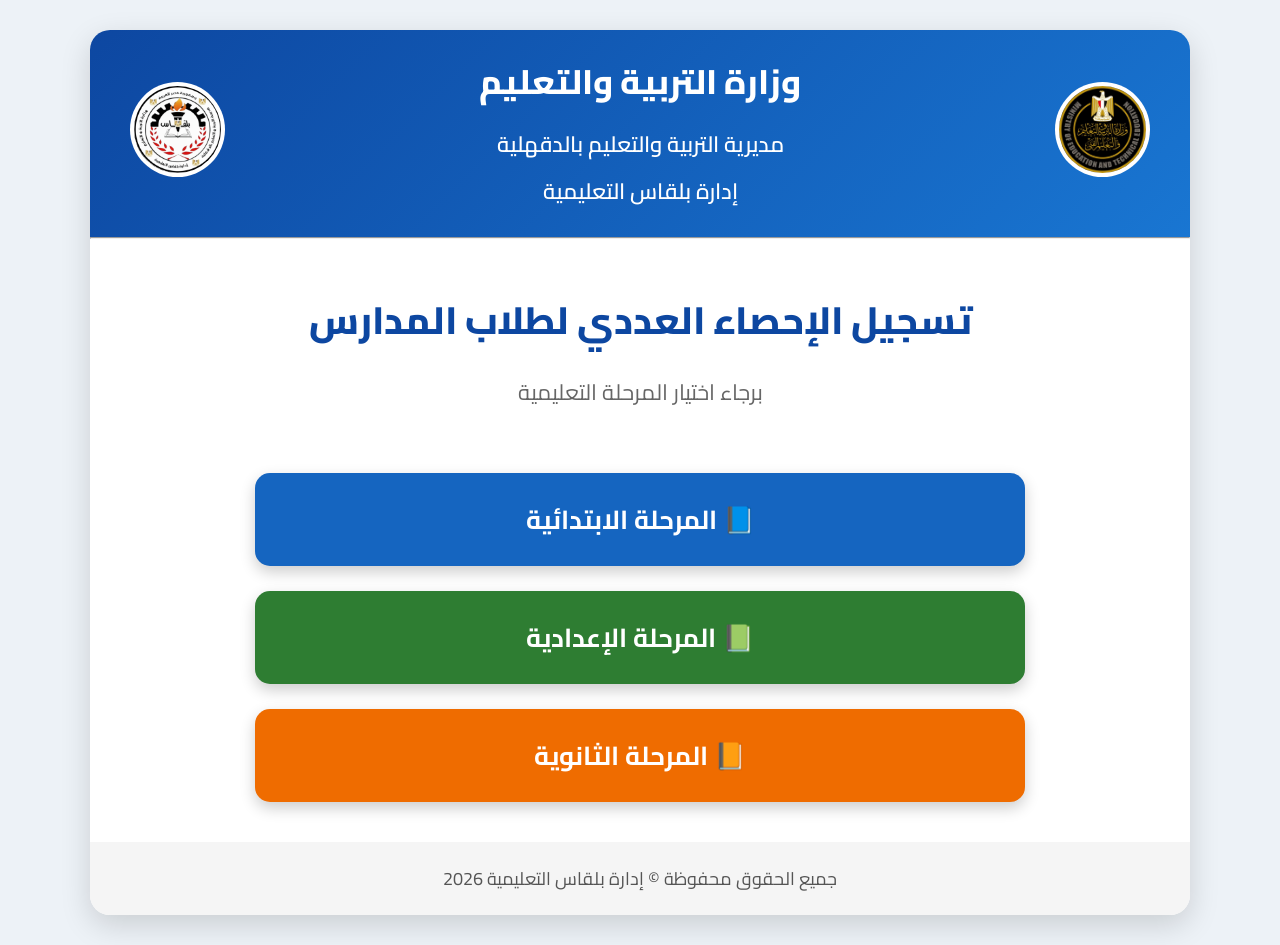
<file: index.html>
<!DOCTYPE html>
<html lang="ar" dir="rtl">

<head>

    <meta charset="UTF-8">

    <meta name="viewport" content="width=device-width, initial-scale=1.0">

    <title>إدارة بلقاس التعليمية</title>
    <link rel="preconnect" href="https://fonts.googleapis.com">
<link rel="preconnect" href="https://fonts.gstatic.com" crossorigin>
<link href="https://fonts.googleapis.com/css2?family=Cairo:wght@400;600;700;800&display=swap" rel="stylesheet">
    <link rel="preconnect" href="https://fonts.googleapis.com">
<link rel="preconnect" href="https://fonts.gstatic.com" crossorigin>
<link href="https://fonts.googleapis.com/css2?family=Cairo:wght@400;600;700;800&display=swap" rel="stylesheet">
<link rel="preconnect" href="https://fonts.googleapis.com">
<link href="https://fonts.googleapis.com/css2?family=Cairo:wght@400;600;700;800&display=swap" rel="stylesheet">
    <link rel="stylesheet" href="style.css">

</head>

<body>

<div class="container">

<header>

<div class="logo ministry">
<img src="images/ministry.png" alt="وزارة التربية والتعليم">
</div>

<div class="title">

<h1>وزارة التربية والتعليم</h1>

<h2>مديرية التربية والتعليم بالدقهلية</h2>

<h2>إدارة بلقاس التعليمية</h2>

</div>

<div class="logo belqas">
<img src="images/belqas.png" alt="إدارة بلقاس التعليمية">
</div>

</header>

<hr>

<section class="welcome">

<h3>تسجيل الإحصاء العددي لطلاب المدارس</h3>

<p>
برجاء اختيار المرحلة التعليمية
</p>

</section>

<div class="buttons">

<a href="primary.html" class="btn primary">
📘 المرحلة الابتدائية
</a>

<a href="preparatory.html" class="btn prep">
📗 المرحلة الإعدادية
</a>

<a href="secondary.html" class="btn sec">
📙 المرحلة الثانوية
</a>

</div>

<footer>

جميع الحقوق محفوظة © إدارة بلقاس التعليمية 2026

</footer>

</div>

</body>

</html>
</file>
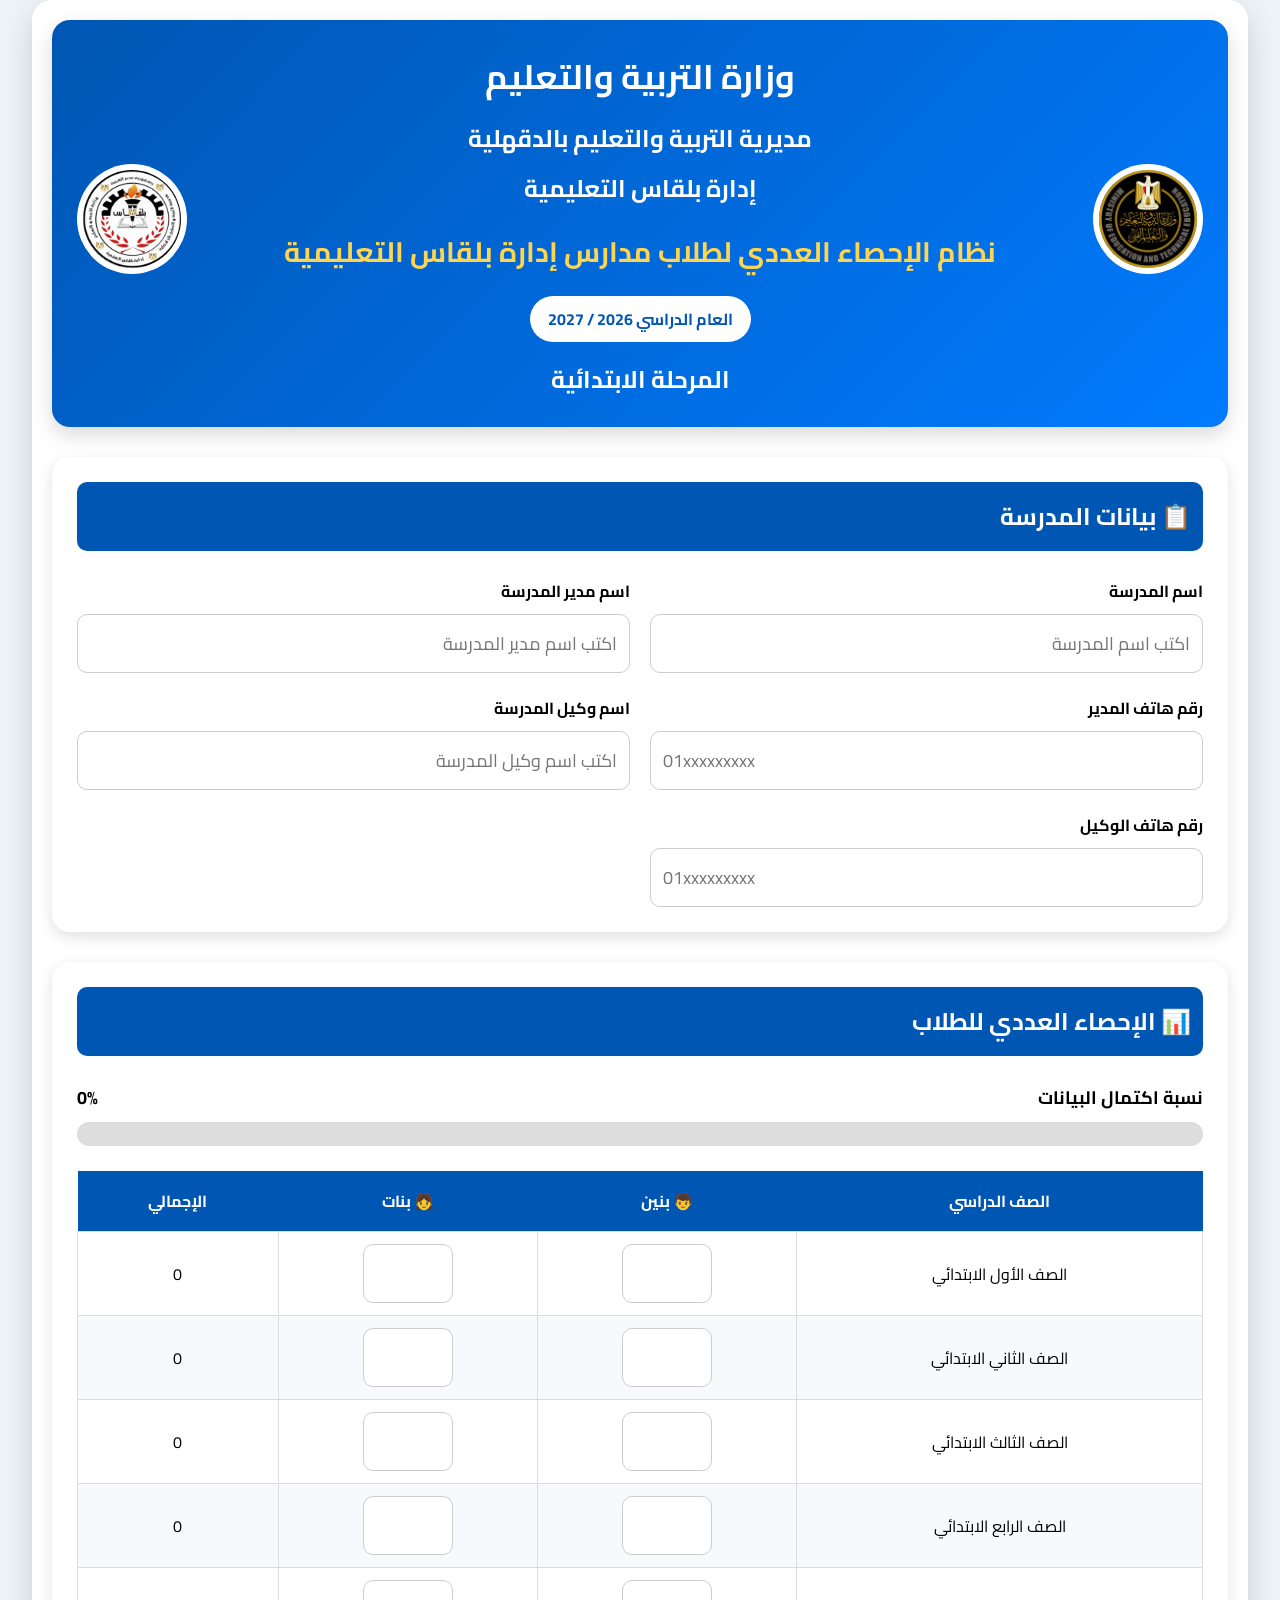
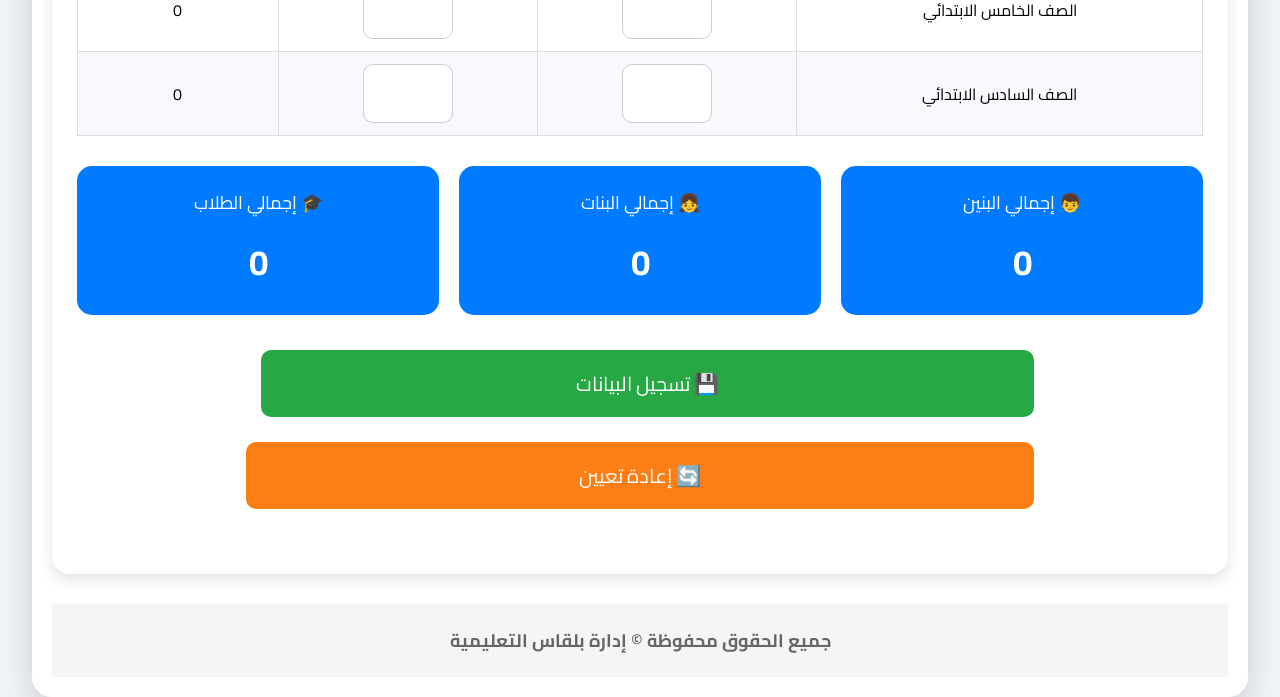
<file: primary.html>
<!DOCTYPE html>
<html lang="ar" dir="rtl">

<head>

<meta charset="UTF-8">

<meta name="viewport" content="width=device-width, initial-scale=1.0">

<title>نظام الإحصاء العددي - المرحلة الابتدائية</title>

<link rel="preconnect" href="https://fonts.googleapis.com">

<link rel="preconnect" href="https://fonts.gstatic.com" crossorigin>

<link href="https://fonts.googleapis.com/css2?family=Cairo:wght@400;600;700;800&display=swap" rel="stylesheet">

<link rel="stylesheet" href="style.css">

<link rel="stylesheet" href="css/primary.css">

</head>

<body>

<div class="container">

<header class="main-header">

<div class="logo">
<img src="images/ministry.png" alt="وزارة التربية والتعليم">
</div>

<div class="header-title">

<h1>وزارة التربية والتعليم</h1>

<h2>مديرية التربية والتعليم بالدقهلية</h2>

<h2>إدارة بلقاس التعليمية</h2>

<h3>نظام الإحصاء العددي لطلاب مدارس إدارة بلقاس التعليمية</h3>

<div class="year">
العام الدراسي 2026 / 2027
</div>

<div class="stage">
المرحلة الابتدائية
</div>

</div>

<div class="logo">
<img src="images/belqas.png" alt="إدارة بلقاس التعليمية">
</div>

</header>

<section class="card">

<h2>📋 بيانات المدرسة</h2>

<div class="form-grid">

<div class="form-group">
<label>اسم المدرسة</label>
<input type="text" id="schoolName" placeholder="اكتب اسم المدرسة">
</div>

<div class="form-group">
<label>اسم مدير المدرسة</label>
<input type="text" id="managerName" placeholder="اكتب اسم مدير المدرسة">
</div>

<div class="form-group">
<label>رقم هاتف المدير</label>
<input type="tel" id="managerPhone" maxlength="11" placeholder="01xxxxxxxxx">
</div>

<div class="form-group">
<label>اسم وكيل المدرسة</label>
<input type="text" id="assistantName" placeholder="اكتب اسم وكيل المدرسة">
</div>

<div class="form-group">
<label>رقم هاتف الوكيل</label>
<input type="tel" id="assistantPhone" maxlength="11" placeholder="01xxxxxxxxx">
</div>

</div>

</section>

<section class="card">

<h2>📊 الإحصاء العددي للطلاب</h2>
<div class="progress-container">

    <div class="progress-text">
        نسبة اكتمال البيانات
        <span id="progressPercent">0%</span>
    </div>

    <div class="progress">

        <div id="progressBar" class="progress-bar"></div>

    </div>

</div>

<table class="stats-table">

<thead>

<tr>

<th>الصف الدراسي</th>

<th>👦 بنين</th>

<th>👧 بنات</th>

<th>الإجمالي</th>

</tr>

</thead>

<tbody>

<tr>

<td>الصف الأول الابتدائي</td>

<td><input type="number" class="boys"></td>

<td><input type="number" class="girls"></td>

<td class="total">0</td>

</tr>

<tr>

<td>الصف الثاني الابتدائي</td>

<td><input type="number" class="boys"></td>

<td><input type="number" class="girls"></td>

<td class="total">0</td>

</tr>

<tr>

<td>الصف الثالث الابتدائي</td>

<td><input type="number" class="boys"></td>

<td><input type="number" class="girls"></td>

<td class="total">0</td>

</tr>

<tr>

<td>الصف الرابع الابتدائي</td>

<td><input type="number" class="boys"></td>

<td><input type="number" class="girls"></td>

<td class="total">0</td>

</tr>

<tr>

<td>الصف الخامس الابتدائي</td>

<td><input type="number" class="boys"></td>

<td><input type="number" class="girls"></td>

<td class="total">0</td>

</tr>

<tr>

<td>الصف السادس الابتدائي</td>

<td><input type="number" class="boys"></td>

<td><input type="number" class="girls"></td>

<td class="total">0</td>

</tr>

</tbody>

</table>
<div class="summary">

    <div class="summary-box">
        <span>👦 إجمالي البنين</span>
        <h3 id="boysTotal">0</h3>
    </div>

    <div class="summary-box">
        <span>👧 إجمالي البنات</span>
        <h3 id="girlsTotal">0</h3>
    </div>

    <div class="summary-box">
        <span>🎓 إجمالي الطلاب</span>
        <h3 id="allTotal">0</h3>
    </div>

</div>

<div class="buttons">

    <button id="saveBtn" class="save-btn">
        💾 تسجيل البيانات
    </button>

    <button id="resetBtn" class="reset-btn">
    🔄 إعادة تعيين
</button>

</div>

</section>

<footer class="footer">

    جميع الحقوق محفوظة © إدارة بلقاس التعليمية

</footer>

</div>
<div id="messageBox" class="message-box">
    <span id="messageText"></span>
</div>
<script src="css/js/primary.js"></script>

</body>

</html>
</file>
<file: style.css>
@import url('https://fonts.googleapis.com/css2?family=Cairo:wght@400;600;700;800&display=swap');

*{
    margin:0;
    padding:0;
    box-sizing:border-box;
    font-family:'Cairo',sans-serif;
}

body{
    background:#edf2f7;
}

.container{
    width:90%;
    max-width:1100px;
    margin:30px auto;
    background:#fff;
    border-radius:20px;
    box-shadow:0 10px 30px rgba(0,0,0,.15);
    overflow:hidden;
}

/* رأس الصفحة */

header{
    background:linear-gradient(135deg,#0d47a1,#1976d2);
    color:#fff;
    display:flex;
    justify-content:space-between;
    align-items:center;
    padding:20px 40px;
}

.logo img{
    width:95px;
    height:95px;
    border-radius:50%;
    background:#fff;
    padding:4px;
}

.title{
    text-align:center;
    flex:1;
}

.title h1{
    font-size:34px;
    margin-bottom:10px;
    font-weight:800;
}

.title h2{
    font-size:22px;
    font-weight:600;
    margin:5px;
}

/* عنوان الصفحة */

.welcome{

padding:45px 20px 20px;

text-align:center;

}

.welcome h3{

font-size:38px;

color:#0d47a1;

margin-bottom:15px;

font-weight:800;

}

.welcome p{

font-size:22px;

color:#666;

}

/* الأزرار */

.buttons{

width:70%;

margin:40px auto;

display:flex;

flex-direction:column;

gap:25px;

}

.btn{

padding:22px;

text-decoration:none;

text-align:center;

font-size:26px;

font-weight:bold;

color:white;

border-radius:15px;

transition:.3s;

box-shadow:0 6px 15px rgba(0,0,0,.2);

}

.primary{

background:#1565c0;

}

.prep{

background:#2e7d32;

}

.sec{

background:#ef6c00;

}

.btn:hover{

transform:translateY(-5px);

box-shadow:0 10px 20px rgba(0,0,0,.25);

}

/* الفوتر */

footer{

background:#f5f5f5;

padding:20px;

text-align:center;

font-size:18px;

color:#555;

margin-top:40px;

}

/* الهاتف */

@media(max-width:768px){

header{

flex-direction:column;

}

.logo img{

width:80px;

height:80px;

margin-bottom:15px;

}

.title h1{

font-size:26px;

}

.title h2{

font-size:18px;

}

.buttons{

width:90%;

}

}
</file>
<file: css/primary.css>
/* ===========================
   إعدادات عامة
=========================== */

*{
    margin:0;
    padding:0;
    box-sizing:border-box;
    font-family:'Cairo',sans-serif;
}

body{
    background:#eef3f8;
    direction:rtl;
}

.container{
    width:95%;
    max-width:1400px;
    margin:auto;
    padding:20px;
}

/* ===========================
   الهيدر
=========================== */

.main-header{
    display:flex;
    justify-content:space-between;
    align-items:center;
    background:linear-gradient(135deg,#0056b3,#007bff);
    color:white;
    padding:25px;
    border-radius:18px;
    box-shadow:0 8px 20px rgba(0,0,0,.15);
    margin-bottom:30px;
}

.logo img{
    width:110px;
    height:110px;
    border-radius:50%;
    background:white;
    padding:6px;
}

.header-title{
    flex:1;
    text-align:center;
}

.header-title h1{
    font-size:34px;
    margin-bottom:8px;
}

.header-title h2{
    font-size:24px;
    margin:5px;
}

.header-title h3{
    color:#FFD54F;
    margin-top:15px;
    font-size:28px;
}

.year{
    display:inline-block;
    margin-top:18px;
    background:white;
    color:#0056b3;
    padding:8px 18px;
    border-radius:30px;
    font-weight:bold;
}

.stage{
    margin-top:15px;
    font-size:24px;
    font-weight:bold;
}

/* ===========================
   البطاقات
=========================== */

.card{

    background:white;

    border-radius:18px;

    padding:25px;

    margin-bottom:30px;

    box-shadow:0 5px 15px rgba(0,0,0,.12);

}

.card h2{

    background:#0056b3;

    color:white;

    padding:12px;

    border-radius:10px;

    margin-bottom:25px;

}

/* ===========================
   بيانات المدرسة
=========================== */

.form-grid{

display:grid;

grid-template-columns:repeat(2,1fr);

gap:20px;

}

.form-group{

display:flex;

flex-direction:column;

}

label{

font-weight:bold;

margin-bottom:8px;

}

input{

padding:12px;

border:1px solid #ccc;

border-radius:10px;

font-size:18px;

transition:.3s;

}

input:focus{

border:2px solid #007bff;

outline:none;

box-shadow:0 0 8px rgba(0,123,255,.3);

}

/* ===========================
   الجدول
=========================== */

.stats-table{

width:100%;

border-collapse:collapse;

margin-top:15px;

}

.stats-table th{

background:#0056b3;

color:white;

padding:15px;

}

.stats-table td{

border:1px solid #ddd;

padding:12px;

text-align:center;

}

.stats-table tr:nth-child(even){

background:#f7f9fc;

}

.stats-table tr:hover{

background:#eef5ff;

}

.stats-table input{

width:90px;

text-align:center;

}

/* ===========================
   الإجماليات
=========================== */

.summary{

display:flex;

justify-content:space-between;

gap:20px;

margin-top:30px;

}

.summary-box{

flex:1;

background:#007bff;

color:white;

padding:20px;

border-radius:15px;

text-align:center;

}

.summary-box span{

font-size:18px;

}

.summary-box h3{

margin-top:10px;

font-size:35px;

}

/* ===========================
   الأزرار
=========================== */

.buttons{

text-align:center;

margin-top:35px;

}

.save-btn{

background:#28a745;

color:white;

border:none;

padding:15px 35px;

font-size:20px;

border-radius:10px;

cursor:pointer;

margin-left:15px;

}

.save-btn:hover{

background:#218838;

}

.reset-btn{

background:#fd7e14;

color:white;

border:none;

padding:15px 35px;

font-size:20px;

border-radius:10px;

cursor:pointer;

}

.reset-btn:hover{

background:#e96b00;

}

/* ===========================
   الفوتر
=========================== */

.footer{

text-align:center;

padding:20px;

font-weight:bold;

color:#666;

margin-top:30px;

}

/* ===========================
   الموبايل
=========================== */

@media(max-width:768px){

.main-header{

flex-direction:column;

}

.logo img{

margin-bottom:15px;

}

.form-grid{

grid-template-columns:1fr;

}

.summary{

flex-direction:column;

}

.stats-table{

font-size:14px;

}

.stats-table input{

width:70px;

}

}
/*==========================
      Progress Bar
==========================*/

.progress-container{

margin-bottom:25px;

}

.progress-text{

display:flex;

justify-content:space-between;

font-weight:bold;

margin-bottom:8px;

font-size:18px;

}

.progress{

height:24px;

background:#ddd;

border-radius:30px;

overflow:hidden;

}

.progress-bar{

height:100%;

width:0%;

background:linear-gradient(to left,#28a745,#4caf50);

transition:.4s;

}/*==========================
      Message Box
==========================*/

.message-box{

position:fixed;

top:30px;

left:50%;

transform:translateX(-50%);

padding:18px 35px;

border-radius:12px;

font-size:20px;

font-weight:bold;

color:white;

display:none;

z-index:9999;

box-shadow:0 10px 25px rgba(0,0,0,.25);

animation:fadeIn .4s;

}

.success{

background:#28a745;

}

.error{

background:#dc3545;

}

@keyframes fadeIn{

from{

opacity:0;

transform:translate(-50%,-20px);

}

to{

opacity:1;

transform:translate(-50%,0);

}

}
</file>
